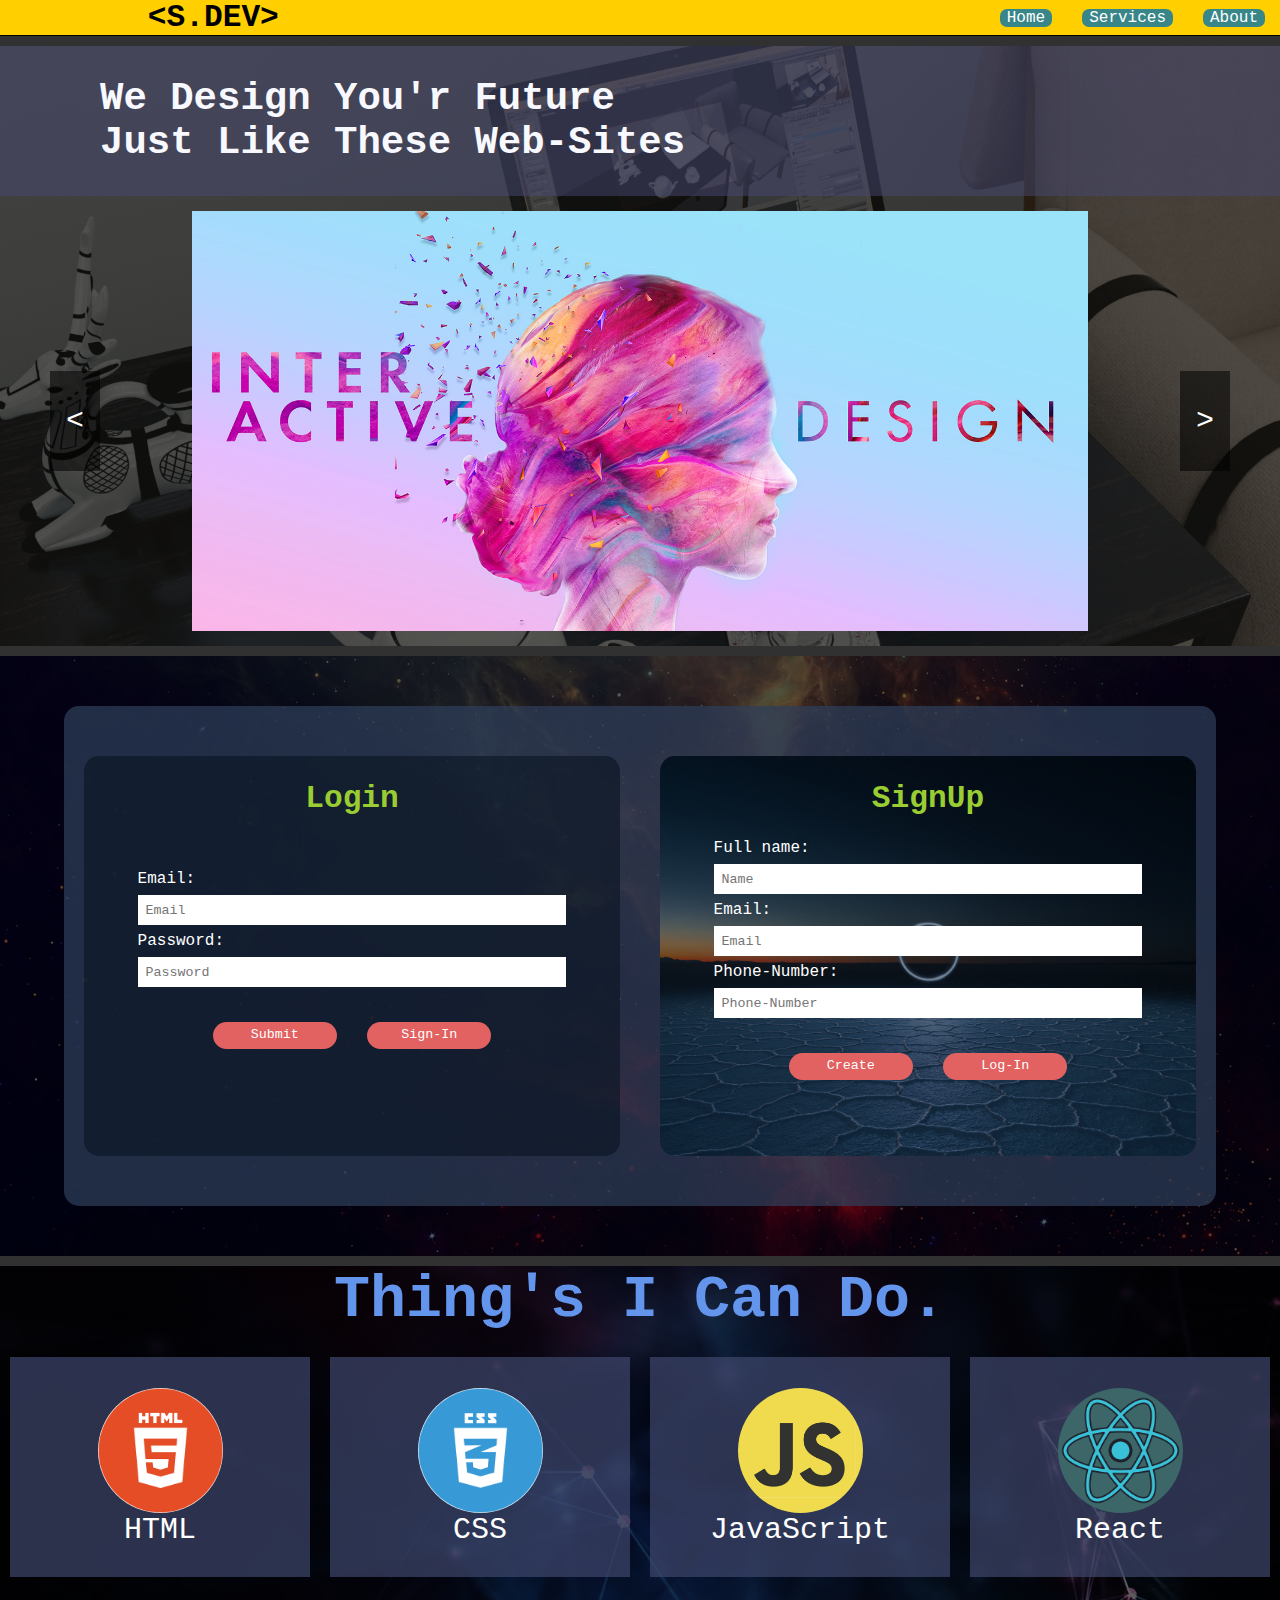
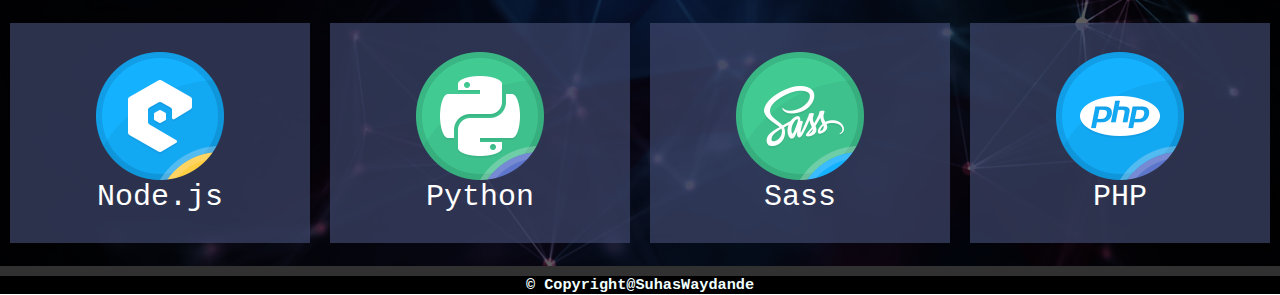
<file: index.html>
<!DOCTYPE html>
<html lang="en">
<head>
	<meta charset="UTF-8">
	<title>Main-Page</title>
	<link rel="stylesheet" href="style.css">
</head>
<body>
	<header class="burger">
		<nav>
			<div>
				<h1 style="flex:2;">&lt;S.DEV&gt;</h1>
				<div class="Menu" style="align-self: center; flex: 1;" >&#9776;</div>
			</div>
		</nav>
		<div class="Links">
			<ul>
				<li><a href="index.html">Home</a></li>
				<li><a href="./Services/Services.html">Services</a></li>
				<li><a href="./About/About.html">About</a></li>
			</ul>
		</div>
	</header>
		<section class="MiddlePart">
			<div class="MainContent">
				<div class="First-Part">
					<div class="F-P-Design">
						<h1>We Design You'r Future <br> Just Like These Web-Sites</h1>
					</div>
					
					<div class="Slidebar">

					<span class="before">&lt;</span>
					<span class="after">&gt;</span>
					</div>

				</div>
				<div class="Second-Part">

					<div class="Login">
						<div class="logger Form LogToggle">
							<h1>Login</h1>
							<form>
							Email:
							<input type="email" name="Email" placeholder=" Email">
							Password:
							<input type="password" name="Password" placeholder=" Password">
							
							<div class="Btns">
								<div class="button" >Submit</div>
								<div class="button" id="SignInBtn" >Sign-In</div>
							</div>
						</form>
						</div>
						<div class="logger ProfilePic Form SignToggle">
							<h1>SignUp</h1>
							<form>
								Full name:
								<input type="text" name="FullName" placeholder=" Name">
								Email:
								<input type="email" name="Email" placeholder=" Email">
								Phone-Number:
								<input type="text" name="Mobile-Number" placeholder=" Phone-Number">
								
								<div class="Btns">
									<div class="button" >Create</div>
									<div class="button" id="LogInBtn" >Log-In</div>
								</div>
							</form>
						</div>
					</div>
					<!-- <div class="Form" id="HideShowLogin">
						<form>
							Email:
							<input type="email" name="Email" placeholder="Email">
							Password:
							<input type="password" name="Password" placeholder="Password">
							
							<div class="Btns">
								<div class="button" >Submit</div>
								<div class="button" id="SignInBtn" >Sign-In</div>
							</div>
						</form>
					</div>
					<div class="ProfilePic">
						<div class="Form-Hidden" id="HideShowSignup">
							<form action="Sign-In" >
								Full name:
								<input type="text" name="FullName" placeholder="Name">
								Email:
								<input type="email" name="Email" placeholder="Email">
								Phone-Number:
								<input type="number" name="Mobile-Number" placeholder="Phone-Number">
								
								<div class="Btns">
									<div class="button" >Create</div>
									<div class="button" id="LogInBtn" >Log-In</div>
								</div>
							</form>
						</div>
					</div> -->
				</div>
				<div class="Third-Part">
					<h1>Thing's I Can Do.</h1>
					<div style="display: flex; flex: 1; flex-direction: row; ">
						<div class="Boxes">
							<div class="Inside-Box" style="background-image: url(./public/logo-2582748_960_720.webp);"></div>
							HTML
						</div>
						<div class="Boxes">
							<div class="Inside-Box" style="background-image: url(./public/logo-2582747_960_720.webp);"></div>
							CSS
						</div>
						<div class="Boxes">
							<div class="Inside-Box" style="background-image: url(./public/JavaScript-logo.png); background-position: top -28px left -20px;"></div>
							JavaScript
						</div>
						<div class="Boxes">
							<div class="Inside-Box" style="background-image: url(./public/icons8-color-hand-drawn-400.png); background-repeat: no-repeat; background-size: 120%; background-color: #3c6668;"></div>
							React
						</div>
					</div>
					<!-- --------------------------------------------------------------------------------------------------- -->
					<div style="display: flex; flex: 1; flex-direction: row; ">
						<div class="Small-Boxes"><img src="./public/Node.png">Node.js</div>
						<div class="Small-Boxes"><img src="./public/Python.png">Python</div>
						<div class="Small-Boxes"><img src="./public/SASS.png">Sass</div>
						<div class="Small-Boxes"><img src="./public/PHP.png">PHP</div>
					</div>
				</div>
			</div>

		</section>
		<footer>
			<h3>&copy; Copyright@SuhasWaydande </h3>
		</footer>
	
	<script src="script.js"></script>
</body>
</html>
</file>
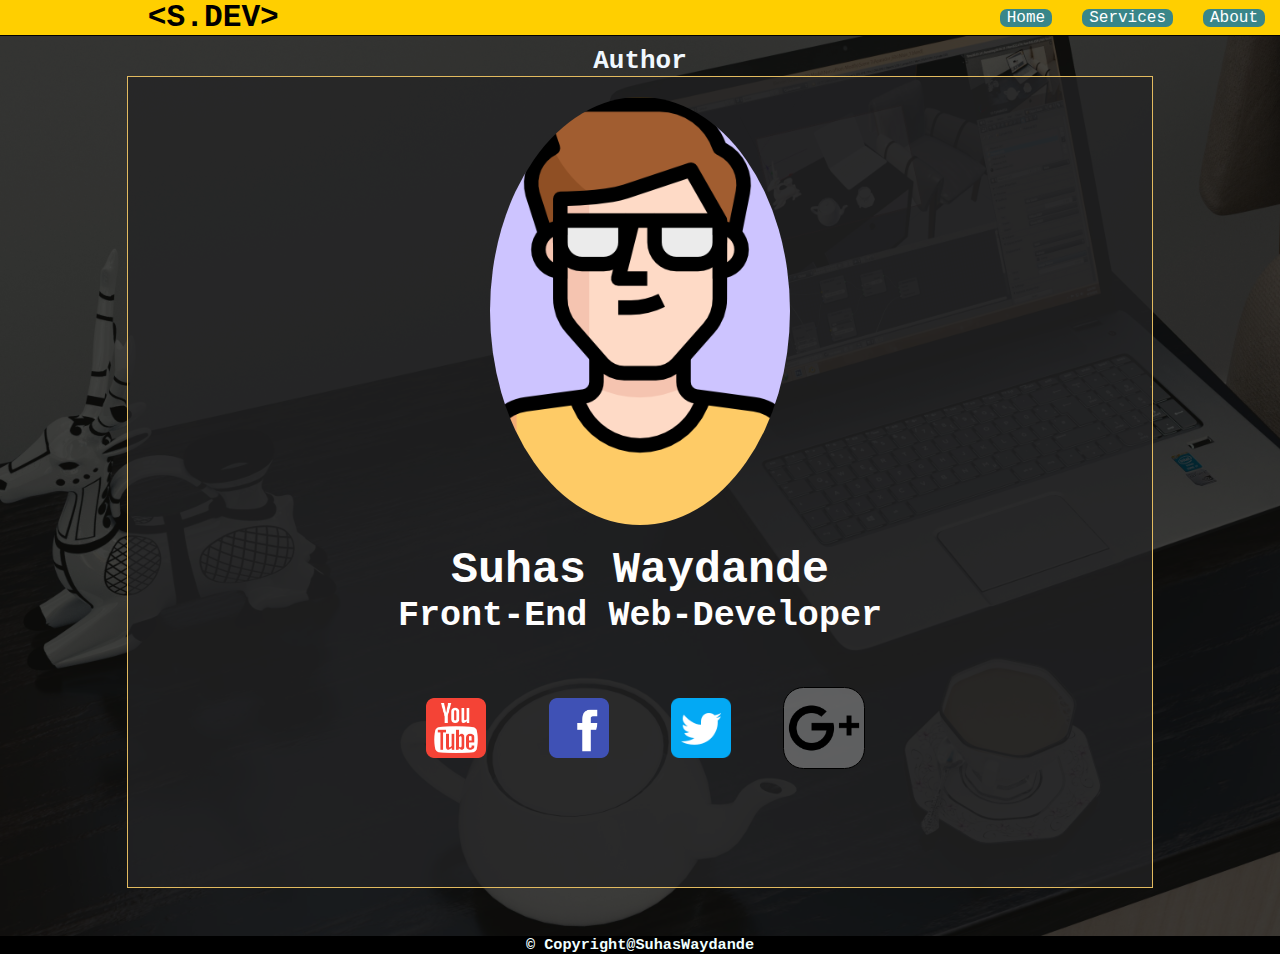
<file: About/About.html>
<!DOCTYPE html>
<html lang="en">
<head>
	<meta charset="UTF-8">
	<title>About</title>
	<link rel="stylesheet" type="text/css" href="../style.css">
	<link rel="stylesheet" type="text/css" href="./About.css">
</head>
<body>
	<header class="burger">
		<nav>
			<div>
				<h1 style="flex:2;">&lt;S.DEV&gt;</h1>
				<div class="Menu" style="align-self: center; flex: 1;" >&#9776;</div>
			</div>
		</nav>
		<div class="Links">
			<ul>
				<li><a href="../index.html">Home</a></li>
				<li><a href="../Services/Services.html">Services</a></li>
				<li><a href="./About.html">About</a></li>
			</ul>
		</div>
	</header>
	<section class="AboutPage">
		<h1>Author</h1>
		<div class="Author">
			<div class="Container">
				<div class="authorImg">
					
				</div>

				<div class="authorInfo">
					<h2>Suhas Waydande</h2>
					<h3>Front-End Web-Developer</h3>
				</div>
				<div class="ContactUS">
					<div class="Box"><a href="https://www.youtube.com/channel/UCGW7hE-5qAMX56qZGhFSj9g?view_as=subscriber"><img src="../public/icons8-youtube-squared-144.png"></a></div>
					<div class="Box"><a href="https://www.facebook.com/suhas.waydande.6"><img src="../public/icons8-facebook-old-144.png"></a></div>
					<div class="Box"><a href="https://twitter.com/waydandesuhas"><img src="../public/icons8-twitter-squared-96.png"></a></div>
					<div class="Box"><a href="https://mail.google.com/mail/u/0/?tab=rm&ogbl#inbox?compose=CllgCJNsMBkgmsTWqrVdzTDBpQqWlhNddlxWPPVTQLwRvQtSzqTQXCsHBLzvNgpdsMvVhPXmDmL"><img src="../public/icons8-google-plus-250.png" style="border: 1px solid black; border-radius: 25%;background-color: #ffffff4a;"> </a></div>
				</div>
			</div>
			
		</div>
	</section>
	<footer>
		<h3>&copy; Copyright@SuhasWaydande </h3>
	</footer>
	<script >
		const Menu = document.querySelector(".Menu");

		Menu.addEventListener("click",()=>{
			document.querySelector("header").classList.toggle("HamBurger");
			document.querySelector("header").classList.toggle("burger");
});

	</script>
</body>
</html>
</file>
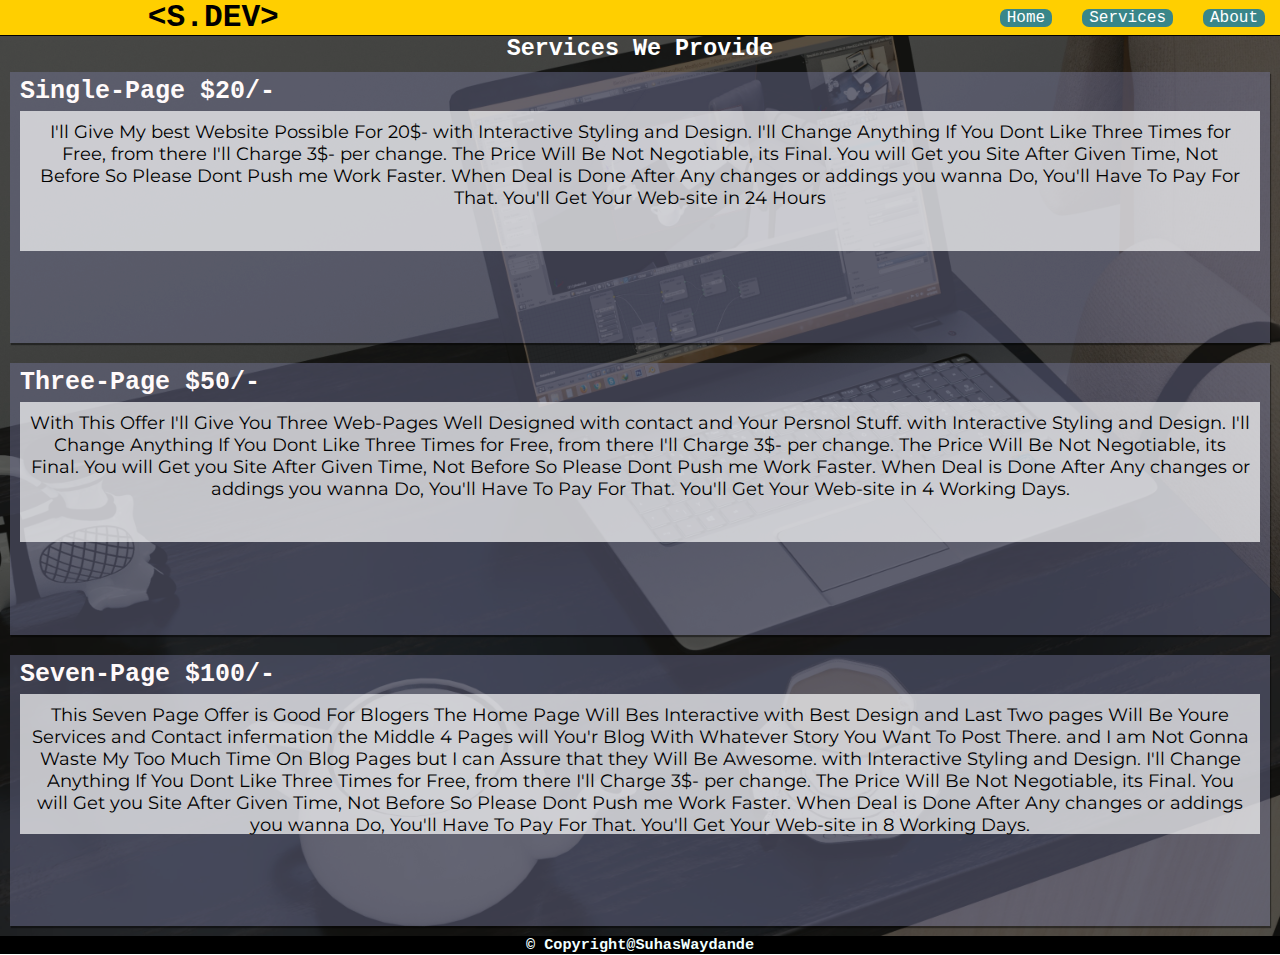
<file: Services/Services.html>
<!DOCTYPE html>
<html lang="en">
<head>
	<meta charset="UTF-8">
	<title>Services</title>
	<link rel="stylesheet" type="text/css" href="../style.css">
	<link rel="stylesheet" type="text/css" href="./Services.css">
	<link href="https://fonts.googleapis.com/css?family=Montserrat:500&display=swap" rel="stylesheet">
</head>
<body>
	<header class="burger">
		<nav>
			<div>
				<h1 style="flex:2;">&lt;S.DEV&gt;</h1>
				<div class="Menu" style="align-self: center; flex: 1;" >&#9776;</div>
			</div>
		</nav>
		<div class="Links">
			<ul>
				<li><a href="../index.html">Home</a></li>
				<li><a href="./Services.html">Services</a></li>
				<li><a href="../About/About.html">About</a></li>
			</ul>
		</div>
	</header>
	<section class="Main-Contener Services-Container">
		<h2>Services We Provide</h2>
		<div class="Services-Provided">
			<div class="Services">
				<h1>Single-Page $20/-</h1>
				<p>I'll Give My best Website Possible For 20$- with Interactive Styling and Design. I'll Change Anything If You Dont Like Three Times for Free, from there I'll Charge 3$- per change. The Price Will Be Not Negotiable, its Final. You will Get you Site After Given Time, Not Before So Please Dont Push me Work Faster. When Deal is Done After Any changes or addings you wanna Do, You'll Have To Pay For That. You'll Get Your Web-site in 24 Hours</p>
			</div>
			<div class="Services">
				<h1>Three-Page $50/-</h1>
				<p>With This Offer I'll Give You Three Web-Pages Well Designed with contact and Your Persnol Stuff. with Interactive Styling and Design. I'll Change Anything If You Dont Like Three Times for Free, from there I'll Charge 3$- per change. The Price Will Be Not Negotiable, its Final. You will Get you Site After Given Time, Not Before So Please Dont Push me Work Faster. When Deal is Done After Any changes or addings you wanna Do, You'll Have To Pay For That. You'll Get Your Web-site in 4 Working Days.</p>
			</div>
			<div class="Services">
				<h1>Seven-Page $100/-</h1>
				<p>This Seven Page Offer is Good For Blogers The Home Page Will Bes Interactive with Best Design and Last Two pages Will Be Youre Services and Contact infermation the Middle 4 Pages will You'r Blog With Whatever Story You Want To Post There. and I am Not Gonna Waste My Too Much Time On Blog Pages but I can Assure that they Will Be Awesome. with Interactive Styling and Design. I'll Change Anything If You Dont Like Three Times for Free, from there I'll Charge 3$- per change. The Price Will Be Not Negotiable, its Final. You will Get you Site After Given Time, Not Before So Please Dont Push me Work Faster. When Deal is Done After Any changes or addings you wanna Do, You'll Have To Pay For That. You'll Get Your Web-site in 8 Working Days.</p>
			</div>
		</div>
		</div>
	</section>
	<footer>
		<h3>&copy; Copyright@SuhasWaydande </h3>
	</footer>
	<script>
		const Menu = document.querySelector(".Menu");

		Menu.addEventListener("click",()=>{
			document.querySelector("header").classList.toggle("HamBurger");
			document.querySelector("header").classList.toggle("burger");
});

	</script>
</body>
</html>
</file>
<file: style.css>
*{
	margin: 0px;
	padding: 0px;
    font-family: monospace;
    
}

body{
    font-size: larger;
}
header, ul{
	display: flex;
	list-style: none;
	background-color: #ffcf00;
}
header > nav, header > div{
	flex: 1;
	text-align: center;
}
ul{
	float: right;	 
}
li{
	margin: 0px 15px;
/*	border: 1px solid black;*/
	border-radius: 7px;
    background-color: #398689;
    color: #ffffff;
	padding: 0px 7px;
	font-size: large;
}
a{
    text-decoration: none;
    color: white;
    text-decoration-line: none;
    font-size: unset;
}


header{
	border-bottom: 1px solid black;
	box-shadow: 0px 1px 0px 0px rgba(0, 0, 0, 0.58);
	margin: auto 0px; 
	text-align: center;
}
.Links{
	margin: auto 0px;
}


.MiddlePart{
	
	width: 100%;
	height: auto;
	background-size: cover;
	position: relative;
/*	overflow: scroll;*/
	display: flex;
	background-color: #313131;
	
}
p{
	height: max-content;
	border: 1px solid black;
	margin: 10px;
	padding: 10px;
	background-color: rgba(255, 248, 220, 0.603);

	
	
}
.MainContent{
	margin: 0px auto;
	text-align: center;
	flex: 2;
	

}

.First-Part{
	background-image: url("./public/image2.jpg");
	display: flex;
	flex-direction: column;
    align-items: center;
}

.Second-Part{
	background-image: url('./public/image4.jpg');
    display: flex;
    justify-content: center;
}

.Third-Part{
	background-image: url('./public/image5.png');
	display: flex;
	justify-content: center;
    flex-direction: column;
    color: cornflowerblue;
    font-size: 30px;
}

.First-Part, .Second-Part, .Third-Part{
	margin: 10px auto;
	width: 100%;
	height: 600px;
	background-size: cover;

	background-color: rgba(0, 0, 0, 0.64);
	background-blend-mode: color;
}

.F-P-Design{
	width: 100%;
    height: 150px;
    background-color: #47487082;
    text-align: initial;
    color: ghostwhite;
    display: flex;
    align-items: center;
}

.F-P-Design > h1{
	left: 100px;
    position: relative;
    font-family: monospace;
    font-size: -webkit-xxx-large;
}

.Slidebar{
	background-color: #868583b0;
    height: 70%;
    width: 70%;
    margin: auto;
    align-self: center;
    display: flex;
}

.before , .after{
    width: 50px;
    line-height: 100px;
    vertical-align: middle;
    height: 100px;
    cursor: pointer;
    color: white;
    font-size: 30px;
    position: absolute;
    align-self: center;
    background-color: #0000008a;
}
.before{left: 50px;}
.after{right: 50px;}

.Second-Part > .Form, .Second-Part > .ProfilePic {
	background-color: #26586ccc;
    width: 45%;
    margin: 5px;
    height: 400px;
    align-self: center;
    border-radius: 5%;
    display: flex;
}


/*.ProfilePic > .Form{
    background-color: #26586ccc;
    width: 100%;
    margin: 5px;
    height: 400px;
    align-self: center;
    border-radius: 5%;
    display: flex;
}*/
.ProfilePic > .Form-Hidden{
    visibility: hidden;
} 
.Form > form{
	display: flex;
    flex-direction: column;
    align-self: center;
    margin: auto;
    text-align: left;
    width: 80%;
    font-size: large;
    color: white;
    line-height: 2;
}

.Form > h1{
    position: absolute;
    color:
    yellowgreen;
    margin: 25px;
}


.button {
	width: 29%;
    align-self: center;
    border-radius: 15px;
    background-color: #e26161;
    flex-direction: row;
    margin: auto 15px;
    margin-top: 35px;
    color: white;
    border: none;
    font-size: smaller;
    text-align: center;
}
.Btns {
    display: flex;
    justify-content: center;
}

.ProfilePic{
	background-image: url("./public/image3.jpg");
	background-size: cover;
    background-position: center;
    background-blend-mode: soft-light;
}
input{
	border: 0px;
	height: 30px;
	font-size: smaller;
}
input::placeholder{
	background-color: White;
}

.Boxes , .Small-Boxes{
	flex: 1;
    height: 220px;
    background-color: #3e476bb5;
    align-self: center;
    margin: 10px;
    
    display: flex;
    flex-direction: column;
    justify-content: center;
    color: white;
}

.Boxes:hover, .Small-Boxes:hover{
    border: 1px solid #ffffff40;
}

.Inside-Box{
    background-color: #ffffff;
    width: 125px;
    height: 125px;
    align-self: center;
    background-size: cover;
    border-radius: 50%;
    background-size: 110%;
    background-position: center;

}
.Slidebar{
    background-size: cover;
    background-position: center;
}

.Login{
    width: 90%;
    height: 500px;
    background-color:
    #2e3f5ab8;
    align-self: center;
    border-radius: 15px;
    display: flex;
    justify-content: center;
}

.logger{
    flex: 1;
    background-color:
    #0a1623a6;
    margin: 50px 20px;
    border-radius: 15px;
    display: flex;
    justify-content: center;
}

.Menu{
    visibility: hidden;
}

nav > div{
    display: flex;
    justify-content: center;
}
img {
    width: fit-content;
    align-self: center;
}




 
@media all and (max-device-width: 720px){
li {
    margin: 10px 15px;
    /* border: 1px solid black; */
    border-radius: 7px;
    background-color: #398689;
    color: #ffffff;
    padding: 0px 7px;
    font-size: 90px;
    align-self: center;
    width: -webkit-fill-available;
}

ul {
    align-self: center;
    float: none;
    /* display: flex; */
    flex-direction: column;
    justify-content: center;
}

header {
    border-bottom: 1px solid black;
    box-shadow: 0px 1px 0px 0px rgba(0, 0, 0, 0.58);
    margin: auto 0px;
    text-align: center;
    display: flex;
    flex-direction: column;
}

header > nav {
    flex: 1;
    text-align: center;
    font-size: 80px;
}

header, ul {
    /* display: flex; */
    list-style: none;
    background-color: #ffcf00;
}
.First-Part{
    height: 800px;
}

.Second-Part{
    height: 700px
}

.before, .after{
    visibility: hidden;
}

.Slidebar{
    width: 100%;
    height: 70%;
}

/*.Second-Part{
    height: 800px;
}*/

.logger{
    position: absolute;
    width: 80%;
    height: 400px;
    background-color: #151818;
    margin-left: 0px;
}

.button{
    width: 40%;
    font-size: 25px;
}
.burger{
    height: 140px;
    overflow: hidden;
}

.HamBurger{
    list-style: none;
    background-color: #ffcf00;
}
.Menu{
    visibility: visible;
}



}

footer {
    background-color: black;
    color: azure;
    text-align: center;
    font-size: initial;
}
</file>
<file: About/About.css>
section {
    width: 100%;
    height: 100vh;
    background-image: url(../public/image2.jpg);
    background-size: cover;
    background-color: #000000b8;
    background-blend-mode: overlay;
    display: flex;
    flex-direction: column;
}

.AboutPage > h1 {
    color: aliceblue;
    align-self: center;
    position: relative;
    top: -10px;
    font-size: xx-large;
}

.Author {
    display: flex;
    justify-content: center;
    background-color: #232325bd;
    width: 80%;
    height: 90%;
    align-self: center;
    border: 1px solid #e2ba5f;
}


.authorImg {
    width: 300px;
    background-color: #cdc4ff;
    height: 500px;
    position: relative;
    top: 20px;
    border-radius: 50%;
    background-image: url(../public/man.png);
    background-size: cover;
    background-position: center;
    align-self: center;
}

.authorInfo {
    color: #fefefe;
    text-align: center;
    top: 40px;
    position: relative;
    font-size: 30px;
}

.Container {

    justify-content: center;
    display: flex;
    flex-direction: column;
	height: 80%;
    width: 80%;
}

.ContactUS {
    width: 60%;
    height: 150px;

    top: 70px;
    position: relative;
    align-self: center;
    display: flex;
	justify-content: center;
}
.Box {
    flex: 1;
    align-self: center;
    text-align: center;
    margin: 5px;
    color: #507ca3;
    height: 100%; 
    display: grid;
    grid-template-columns: initial;
    justify-content: center;
    align-items: center;
}
img {
    width: 80px;
}
a {
    cursor: pointer;
}

.Author, .AboutPage > h1 {
    top: 10px;
    position: relative;
}

@media all and (max-device-width: 720px){

    section{
        height: 100vh;
    }

    .Author{
        height: 90%;
    }

    .Container{
        height: 1075px;

    }

    .authorImg{
        width: 600px;
        height: 600px;
        border-radius: 32%;
    }
    .authorInfo{
        font-size: 50px;
    }

    .ContactUS{
        display: inline-block;
        width: inherit;
        height: 200px;
        top: 160px;
    }

    .Box{
        float: left;
        box-sizing: border-box;
        width: 240px;
        align-items: center;

    }

    .AboutPage > h1{
        font-size: 60px;
    }

    img {
    width: 150px;
    }

}
</file>
<file: Services/Services.css>
*{
    margin: 0px;
    padding: 0px;
}
.Main-Contener {
    display: flex;
    flex-direction: column;
    width: 100%;
    height: 100vh;
    background-size: cover;
    text-align: center;
    background-color:#0000009e;
    background-image: url("../public/image2.jpg");
    background-blend-mode: overlay;
    color: white;
    background-size: cover;
    background-position: center;
}

.Price, .Services{

    background-color:#7e7fa866;
    text-align: initial;
    color: black;
    flex: 1;
    margin: 10px;
    box-shadow: 1px 2px 1px 0px #0000006b;
    color:snow;
}

.Price-Box, .Services-Provided{
    display: flex;
    flex: 1;
    /* height: 250px; */
    justify-content: center;
    flex-direction: column;
}

.Price{

}

.Services{
    font-size: 19px;
}

.Services > h1{
    left: 10px;
    position: relative;
    font-size: 25px;
    top: 5px;
}

.Services > p{
    font-family: 'Montserrat', sans-serif;
    height: 120px;
    border: none;
    color: black;
    margin: 10px;
    padding: 10px;
    background-color: rgba(255, 255, 255, 0.69);
    font-size: large;
    text-align: center;
}

p:hover {
    box-shadow: 1px 1px 1px 0px #fff;

}
@media all and (max-device-width: 720px){
    .Main-Contener{
        height: max-content;
    }

    .Main-Contener > h2{
        font-size: 90px;
    }
    .Services > p {
        height: min-content;
        border: none;
        margin: 10px;
        padding: 10px;
        font-size: 55px;
        text-align: center;
    }

    .Services > h1 {
        left: 10px;
        position: relative;
        font-size: 70px;
        top: 5px;
        text-align: center;
    }
}
</file>
